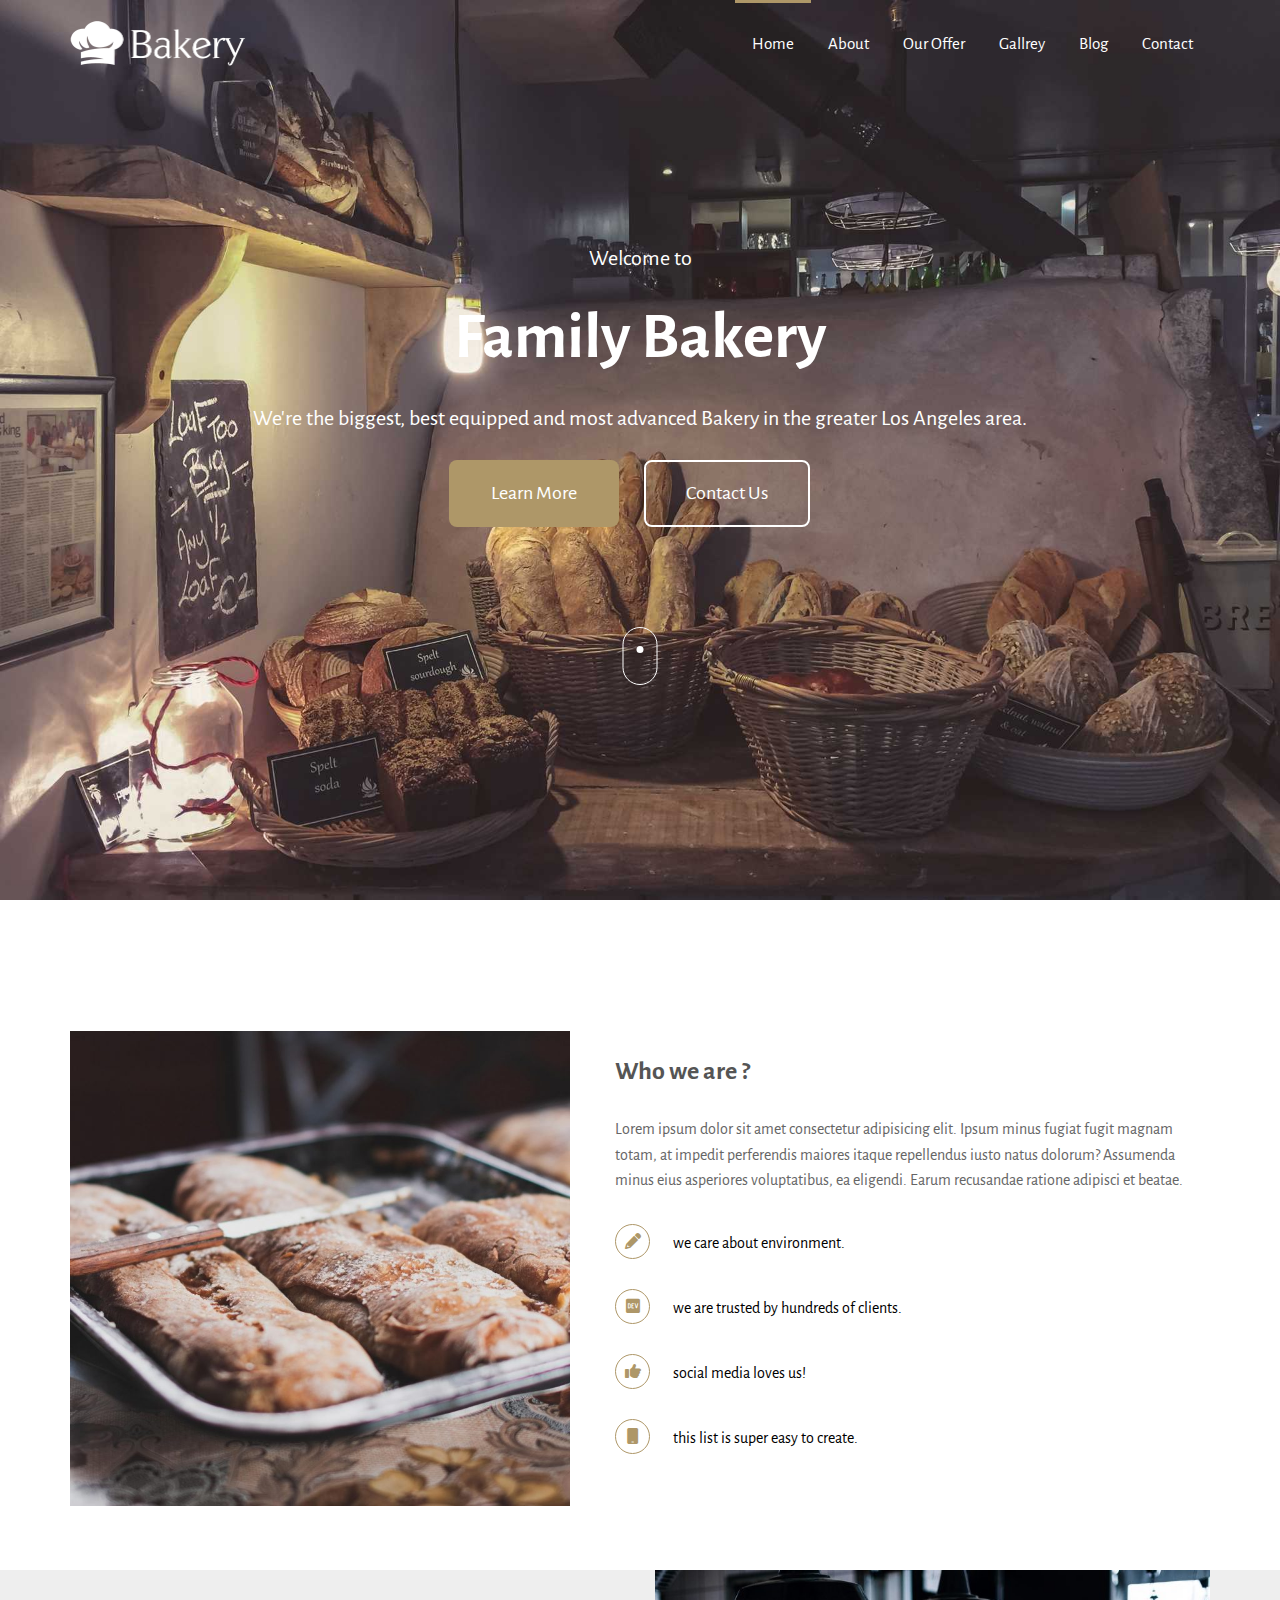
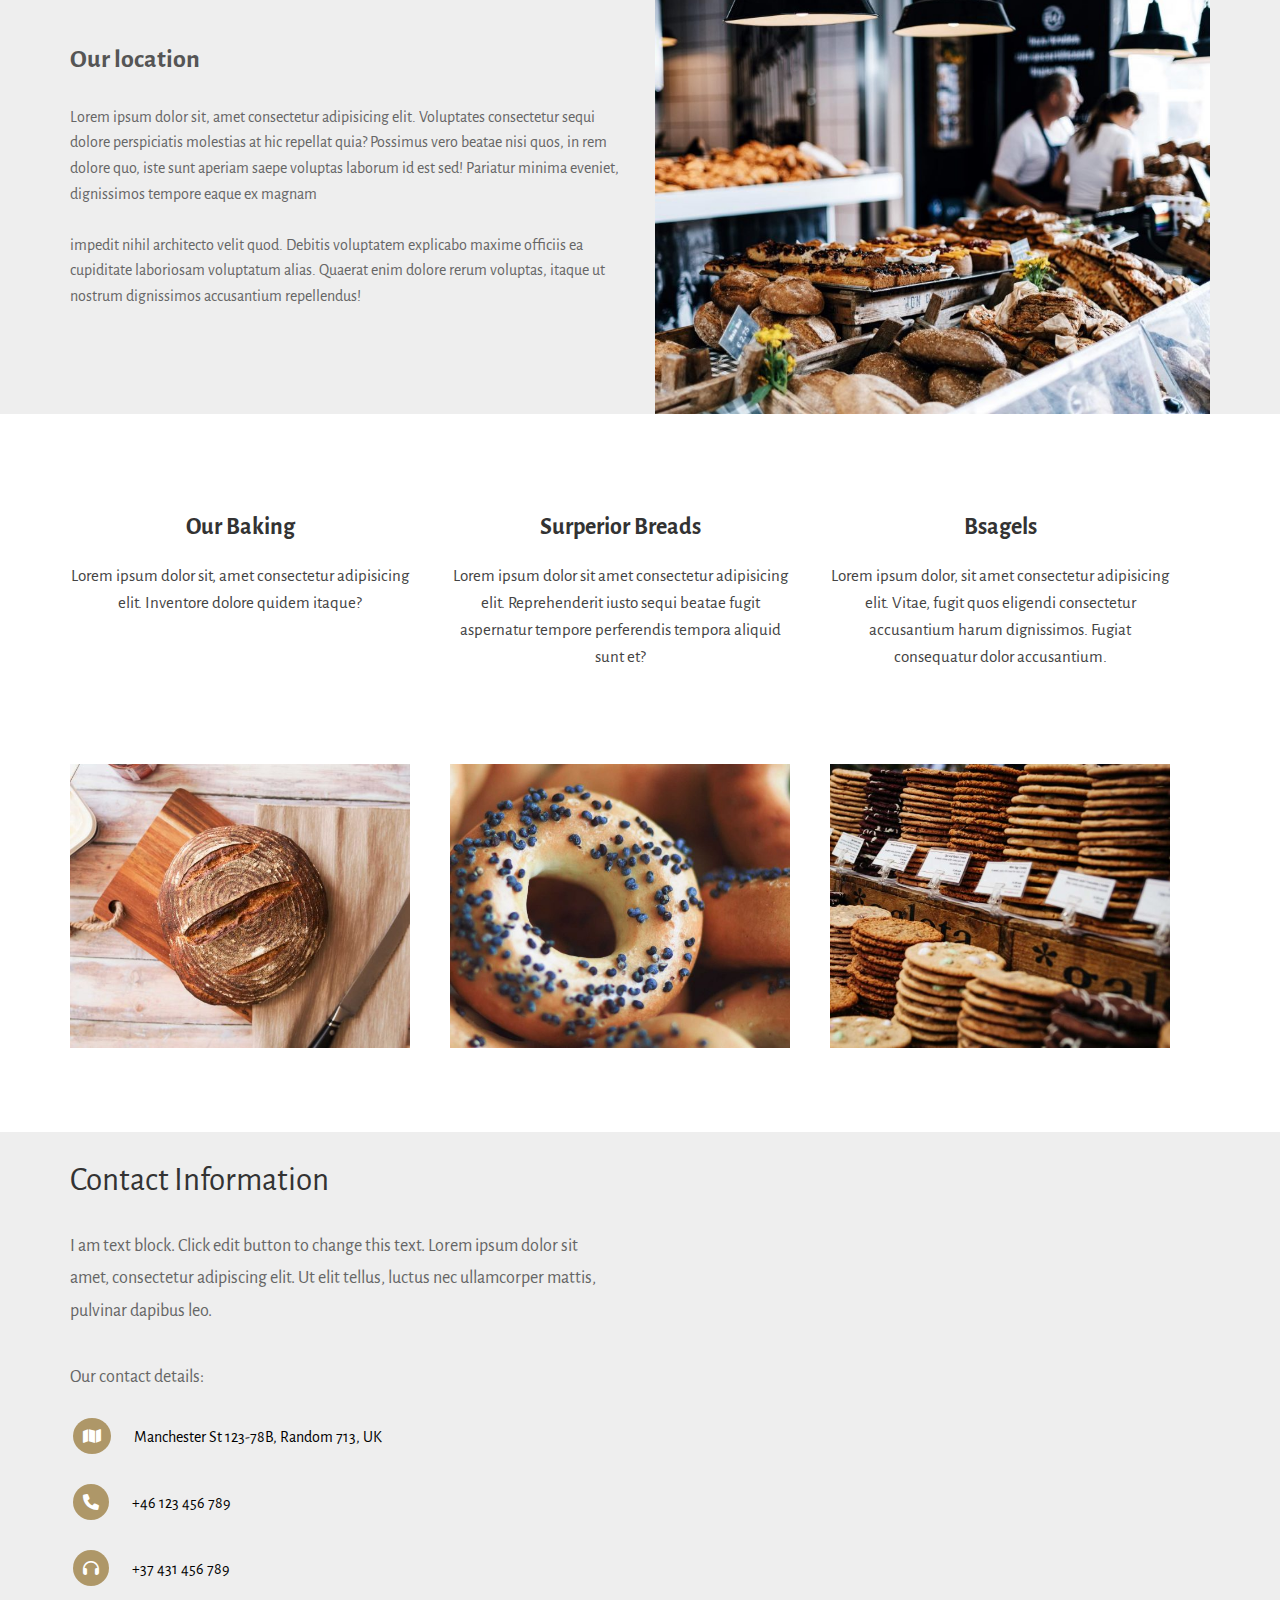
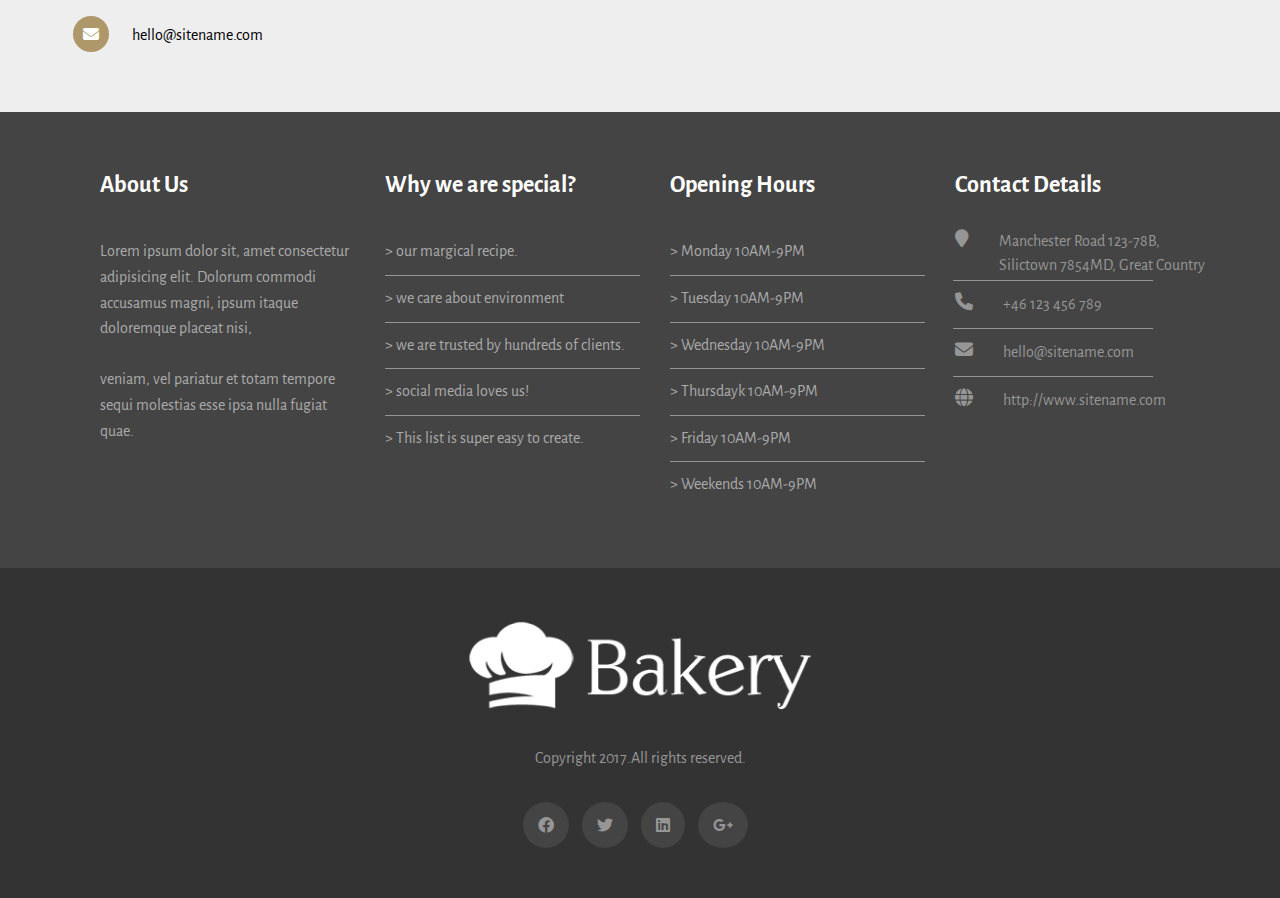
<file: index.html>
<!DOCTYPE html>
<html lang="en">
<head>
    <meta charset="UTF-8">
    <meta http-equiv="X-UA-Compatible" content="IE=edge">
    <meta name="viewport" content="width=device-width, initial-scale=1.0">
    <link rel="stylesheet" href="css/all.min.css">
    <link rel="stylesheet" href="css/main.css">
    <link rel="stylesheet" href="css/normalize.css">
    <link rel="preconnect" href="https://fonts.googleapis.com">
<link rel="preconnect" href="https://fonts.gstatic.com" crossorigin>
<link href="https://fonts.googleapis.com/css2?family=Alegreya+Sans:ital,wght@0,300;0,400;0,500;0,700;0,800;0,900;1,100;1,500;1,700;1,800;1,900&family=Montserrat:ital,wght@0,200;0,300;0,400;0,500;0,600;0,700;0,800;1,300;1,400;1,800&family=Source+Sans+Pro:ital,wght@0,200;0,400;0,600;0,700;1,200;1,300;1,400;1,600&display=swap" rel="stylesheet">



    <title>Engage Bakery</title>
    <link rel="icon" href="images/dark.png">
</head>
<body>

<div class="header">
    <div class="container">
     
            <div class="logo">
                <img src="images/bakery-light-1.png" alt="logo" >
            </div>
    
            <div class="icon">
                <i class="fa-solid fa-bars menu"></i>
    
                <div class="nav-icon">
    
                    <ul class="nav">
                        <li class="active"><a href="#Home">Home</a></li>
                        <li><a href="about.html" >About</a></li>
                        <li><a href="#Ouroffer">Our Offer</a></li>
                        <li><a href="#Gallrey">Gallrey</a></li>
                        <li><a href="#Blog" class="blg">Blog
                            <ul class="none">
                                <li>
                                    <a href="#">Blog Index</a>
                                </li>
                                <li>
                                    <a href="#">Simple Post</a>
                                </li>
                                <li>
                                    <a href="#">Gallrey Post</a>
                                </li>
                                <li>
                                    <a href="#">Baic Post</a>
                                </li>
                            </ul>
                        </a></li>
                        <li><a href="#Contact" class="cont">Contact</a></li>
                    </ul>
                </div>
            </div>

 
    </div>
</div>
<div class="land">
  <div class="container">
    <div class="text">
        <p>Welcome to
        </p>
        <h2>Family Bakery
        </h2>
        <p>We're the biggest, best equipped and most advanced Bakery in the greater Los Angeles area.</p>
      </div>
      <div class="button">
        <button>Learn More</button>
        <button>Contact Us</button>
      </div>
  </div>
  <div class="inamy">
  </div>
  </div>
  <div class="section">
   <div class="container">
    <div class="img">
        <img src="images/alexandru-stavrica-170390-800x760.jpg" alt="Bakery-img">
    </div>
    <div class="info">
        <div class="txt">
            <h3>Who we are ?</h3>
    <p>Lorem ipsum dolor sit amet consectetur adipisicing elit. Ipsum minus
         fugiat fugit magnam totam, at impedit perferendis maiores itaque repellendus iusto 
        natus dolorum? Assumenda minus eius asperiores voluptatibus, ea eligendi. Earum recusandae ratione adipisci et beatae.</p>
        </div>
        <div class="icon">
           <div class="one-line">
            <i class="fa-solid fa-pencil"></i>
            <span>we care about environment.</span>
           </div>
            <div class="one-line">
                <i class="fa-brands fa-dev"></i>
                <span>we are trusted by hundreds of clients.</span>
            </div>
           <div class="one-line">
            <i class="fa-solid fa-thumbs-up"></i>
            <span>social media loves us!
            </span>
           </div>
           <div class="one-line">
            <i class="fa-solid fa-mobile"></i>
            <span>this list is super easy to create.</span>

           </div>
        </div>
    </div>
   </div>

  </div>
  <div class="location">
    <div class="container">
        <div class="text">
            <h3>Our location</h3>
            <p>Lorem ipsum dolor sit, amet consectetur adipisicing elit. Voluptates
                 consectetur sequi dolore perspiciatis molestias at hic repellat quia?
                  Possimus vero beatae nisi quos, in rem dolore quo, iste sunt aperiam saepe
                   voluptas laborum id est sed! Pariatur minima eveniet, dignissimos tempore 
                   eaque ex magnam <br> <br> impedit nihil architecto velit quod. Debitis voluptatem explicabo maxime officiis 
                ea cupiditate laboriosam voluptatum alias. Quaerat enim dolore rerum voluptas, 
                itaque ut nostrum dignissimos accusantium repellendus!</p>

        </div>
        <div class="img">
            <img src="images/full-2-800x640.jpg" alt="cake-img">
        </div>
    </div>
  </div>
  <div class="breads">
   <div class="container">
    <div class="bread">
       <div class="tx"> <h3>Our Baking</h3>
        <p>Lorem ipsum dolor sit, amet consectetur adipisicing elit. Inventore dolore quidem itaque?</p></div>
       <div class="img"> <img src="images/ben-garratt-134774-600x500.jpg" alt=""></div>
    </div>
    <div class="bread">
      <div class="tx">
        <h3>Surperior Breads</h3>
        <p>Lorem ipsum dolor sit amet consectetur adipisicing elit. Reprehenderit iusto sequi beatae 
            fugit aspernatur tempore perferendis tempora aliquid sunt et?</p>
      </div>
            <div class="img">        <img src="images/stas-ovsky-123540-600x500.jpg" alt="">
            </div>
    </div>
    <div class="bread">
      <div class="tx">
        <h3>Bsagels</h3>
        <p>Lorem ipsum dolor, sit amet consectetur adipisicing elit. Vitae, fugit quos eligendi consectetur 
            accusantium harum dignissimos. Fugiat consequatur dolor accusantium.</p>
      </div>
            <div class="img"> <img src="images/clem-onojeghuo-206832-600x500.jpg" alt=""></div>
       
    </div>
   </div>
  </div>




  <!-- contact -->

<div class="contact">
    <div class="container">
        <div class="cont-info">
            <h2>Contact Information
            </h2>
            <p>I am text block. Click edit button to change this text. Lorem ipsum dolor sit amet, consectetur adipiscing elit. Ut elit tellus, luctus nec ullamcorper mattis, pulvinar dapibus leo.</p>

            <h5>Our contact details:

            </h5>
            <ul>
              
                   <li> <i class="fa-solid fa-map"></i>
                    <span class="icon-list-text">Manchester St 123-78B, Random 713, UK</span></li>
                
          
                <li> <i class="fa fa fa-phone bg-color-accent"></i>
                    <span class="icon-list-text">+46 123 456 789</span></li> 
                   
                   
                
               
                    <li><i class="fa fa fa-headphones bg-color-accent"></i>
                        <span class="icon-list-text">+37 431 456 789</span></li>
             
                    <li><i class="fa-solid fa-envelope"></i>
                        <span class="icon-list-text">hello@sitename.com</span></li>
             
            </ul>
        

        </div>
        <div class="map">
            <iframe src="https://www.google.com/maps/embed?pb=!1m18!1m12!1m3!1d3456.638606160201!2d31.260187185073594!3d29.961072081912683!2m3!1f0!2f0!3f0!3m2!1i1024!2i768!4f13.1!3m3!1m2!1s0x14584782ead906cd%3A0x6feb36b41789dfff!2sRoute%20academy!5e0!3m2!1sar!2seg!4v1660404290656!5m2!1sar!2seg" width="600" height="450" style="border:0;" allowfullscreen="" loading="lazy" referrerpolicy="no-referrer-when-downgrade"></iframe>

        </div>
    </div>
</div>

  <div class="footer">
    <div class="container">
        <div class="foot">
         <div class="content">
            <h2>About Us</h2>
            <p>  Lorem ipsum dolor sit, amet consectetur adipisicing elit. Dolorum commodi accusamus magni, ipsum itaque doloremque placeat nisi,
              <br> <br>
               veniam, vel pariatur et totam tempore sequi molestias esse ipsa nulla fugiat quae.</p>
         </div>
        
     
            <div class="content">
                <h2>Why we are special?</h2>
                <p> > our margical recipe.</p>
                <p> > we care about environment</p>
                <p> > we are trusted by hundreds of clients.</p>
                <p> > social media loves us!</p>
                <p> > This list is super easy to create.</p>
                

            </div>
            <div class="content">
                <h2>Opening Hours</h2>
                <p> > Monday 10AM-9PM</p>
                <p> > Tuesday 10AM-9PM</p>
                <p> > Wednesday 10AM-9PM</p>
                <p> > Thursdayk 10AM-9PM</p>
                <p> > Friday 10AM-9PM</p>
                <p> > Weekends 10AM-9PM</p>
              
    
            </div>
            <div class="content">
                <h2>Contact Details </h2>
                <div class="widget"><i class="fa fa-map-marker"></i><span>Manchester Road 123-78B, Silictown 7854MD, Great Country</span></div><div class="widget"><i class="fa fa-phone"></i><span><a href="tel:+46 123 456 789">+46 123 456 789</a></span></div><div class="widget"><i class="fa fa-envelope"></i><span><a href="mailto:http://hello@sitename.com" class="accent-hover">hello@sitename.com</a></span></div><div class="widget"><i class="fa fa-globe"></i><span><a href="http://www.sitename.com" class="accent-hover">http://www.sitename.com</a></span></div>		

               
            </div>
        </div>
    </div>
  </div>
  <div class="end-footer">
    <div class="container">
        <img src="images/bakery-light-1.png" alt="">
        <p>Copyright 2017.All rights reserved.
        </p>
        <div class="icn">
            <i class="fa-brands fa-facebook"></i>
                <i class="fa-brands fa-twitter"></i>
                <i class="fa-brands fa-linkedin"></i>
               
                <i class="fab fa-google-plus-g"></i>
        </div>

    </div>
  </div>

</body>
</html>
</file>
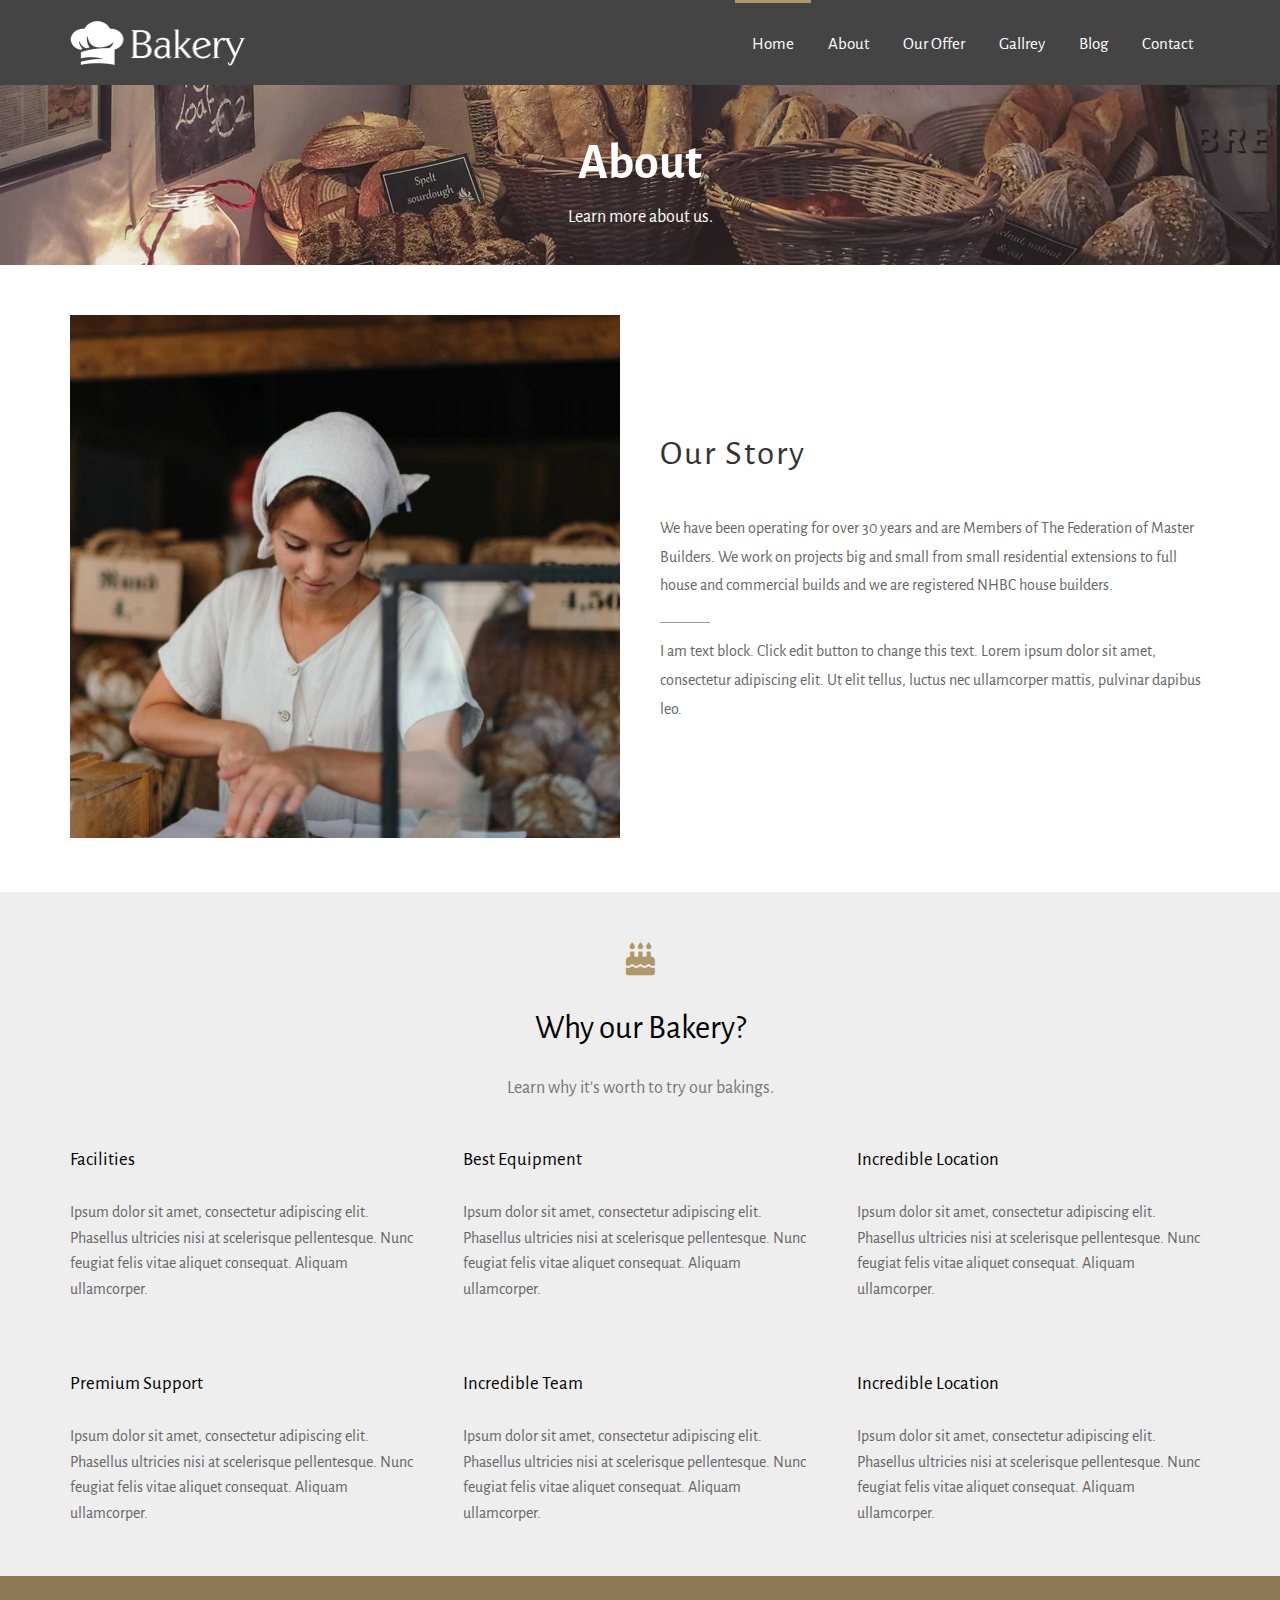
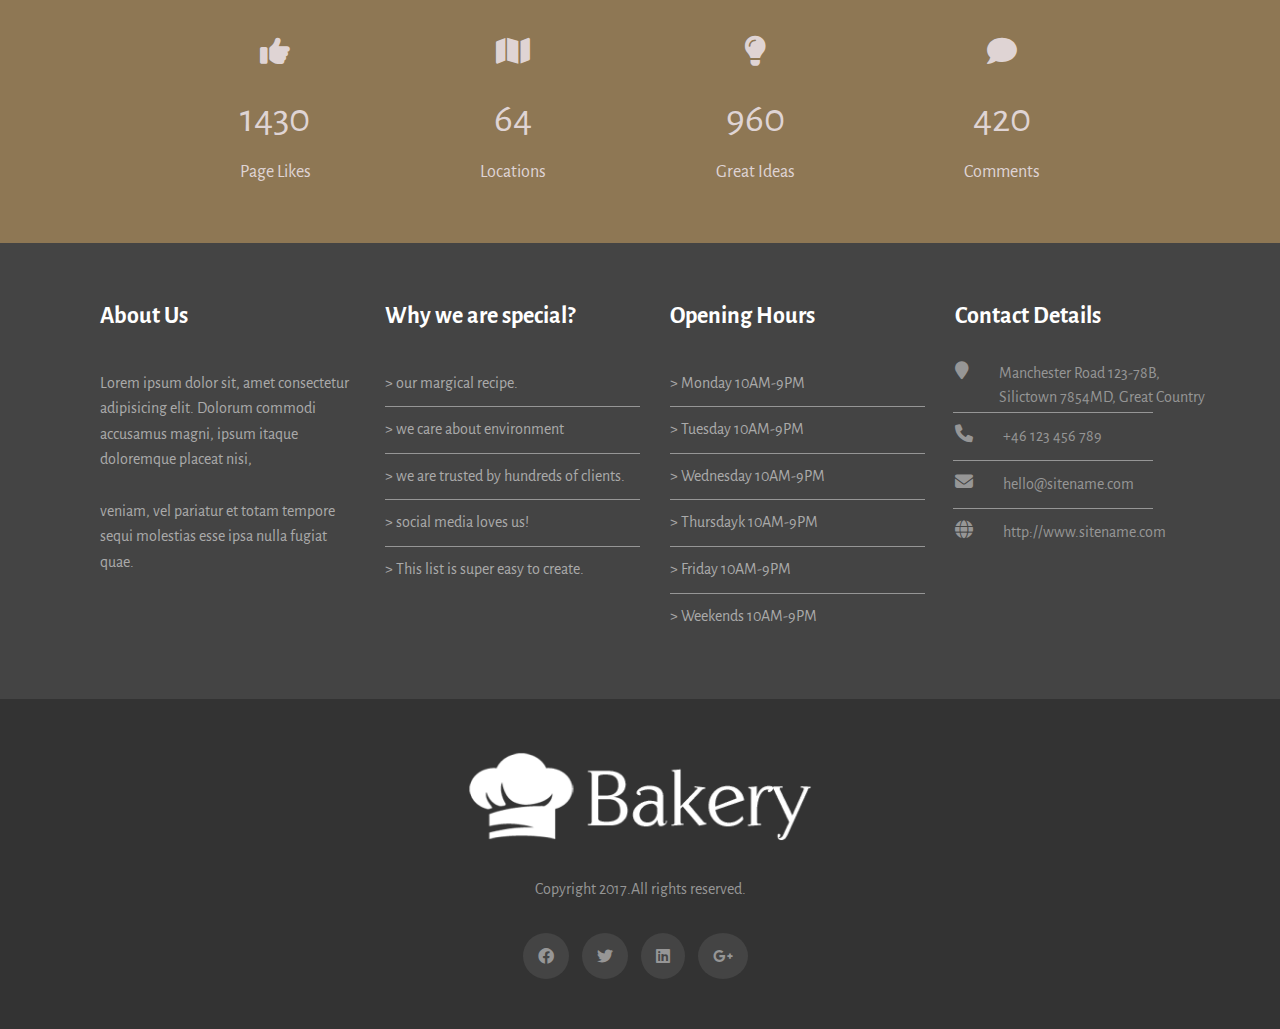
<file: about.html>
<!DOCTYPE html>
<html lang="en">
<head>
    <meta charset="UTF-8">
    <meta http-equiv="X-UA-Compatible" content="IE=edge">
    <meta name="viewport" content="width=device-width, initial-scale=1.0">
    <link rel="stylesheet" href="css/all.min.css">
    <link rel="stylesheet" href="css/main.css">
    <link rel="stylesheet" href="css/normalize.css">
    <link rel="preconnect" href="https://fonts.googleapis.com">
<link rel="preconnect" href="https://fonts.gstatic.com" crossorigin>
<link href="https://fonts.googleapis.com/css2?family=Alegreya+Sans:ital,wght@0,300;0,400;0,500;0,700;0,800;0,900;1,100;1,500;1,700;1,800;1,900&family=Montserrat:ital,wght@0,200;0,300;0,400;0,500;0,600;0,700;0,800;1,300;1,400;1,800&family=Source+Sans+Pro:ital,wght@0,200;0,400;0,600;0,700;1,200;1,300;1,400;1,600&display=swap" rel="stylesheet">



    <title>Engage Bakery</title>
    <link rel="icon" href="images/dark.png">
</head>
<body>
    <div class="header second">
        <div class="container">
         
                <div class="logo">
                    <img src="images/bakery-light-1.png" alt="logo" >
                </div>
        
                <div class="icon">
                    <i class="fa-solid fa-bars menu"></i>
        
                    <div class="nav-icon">
        
                        <ul class="nav">
                            <li class="active"><a href="index.html">Home</a></li>
                            <li><a href="about.html" >About</a></li>
                            <li><a href="#Ouroffer">Our Offer</a></li>
                            <li><a href="#Gallrey">Gallrey</a></li>
                            <li><a href="#Blog" class="blg">Blog
                                <ul class="none">
                                    <li>
                                        <a href="#">Blog Index</a>
                                    </li>
                                    <li>
                                        <a href="#">Simple Post</a>
                                    </li>
                                    <li>
                                        <a href="#">Gallrey Post</a>
                                    </li>
                                    <li>
                                        <a href="#">Baic Post</a>
                                    </li>
                                </ul>
                            </a></li>
                            <li><a href="#Contact" class="cont">Contact</a></li>
                        </ul>
                    </div>
                </div>
    
     
        </div>
    </div>
    <div class="land-about">
        <div class="container">
            <div class="ttx">
                <h2>About</h2>
                <p>Learn more about us. </p>
            </div>
        </div>

    </div>
    <div class="our-story">
        <div class="container">
            <div class="img">
                <img src="images/Screenshot 2022-08-14 180339.png" alt="">
            </div>
            <div class="text">
                <h2>Our Story
                </h2>
                <p>We have been operating for over 30 years and are Members of The Federation of Master Builders. We work on projects big and small
                    from small residential extensions to full house and commercial builds and we are registered NHBC house builders.</p> <br> <br>
                    <p>I am text block. Click edit button to change this text. Lorem ipsum dolor sit amet, consectetur adipiscing elit.
                         Ut elit tellus, luctus nec ullamcorper mattis, pulvinar dapibus leo.</p>
            </div>
            
        </div>
    </div>
    <div class="why-bakery-about">
        <div class="container">
            <div class="componetn">
                <i class="fa-solid fa-cake-candles"></i>
                <h3>Why our Bakery?
                </h3>
                <p>Learn why it's worth to try our bakings.
                </p>
            </div>
            <div class="info">
                <div class="card">
                    <h3>Facilities </h3>
                    <p>Ipsum dolor sit amet, consectetur adipiscing elit. Phasellus ultricies nisi at 
                        scelerisque pellentesque. Nunc feugiat felis vitae aliquet consequat. Aliquam ullamcorper.</p>
                </div>
                <div class="card">
                    <h3>Best Equipment
                    </h3>
                    <p>Ipsum dolor sit amet, consectetur adipiscing elit. Phasellus ultricies nisi at 
                        scelerisque pellentesque. Nunc feugiat felis vitae aliquet consequat. Aliquam ullamcorper.</p>
                </div>
                <div class="card">
                    <h3>Incredible Location
                    </h3>
                    <p>Ipsum dolor sit amet, consectetur adipiscing elit. Phasellus ultricies nisi at 
                        scelerisque pellentesque. Nunc feugiat felis vitae aliquet consequat. Aliquam ullamcorper.</p>
                </div>
                <div class="card">
                    <h3>Premium Support</h3>
                    <p>Ipsum dolor sit amet, consectetur adipiscing elit. Phasellus ultricies nisi at 
                        scelerisque pellentesque. Nunc feugiat felis vitae aliquet consequat. Aliquam ullamcorper.</p>
                </div>
                <div class="card">
                    <h3>Incredible Team </h3>
                    <p>Ipsum dolor sit amet, consectetur adipiscing elit. Phasellus ultricies nisi at 
                        scelerisque pellentesque. Nunc feugiat felis vitae aliquet consequat. Aliquam ullamcorper.</p>
                </div>
                <div class="card">
                    <h3>Incredible Location</h3>
                    <p>Ipsum dolor sit amet, consectetur adipiscing elit. Phasellus ultricies nisi at 
                        scelerisque pellentesque. Nunc feugiat felis vitae aliquet consequat. Aliquam ullamcorper.</p>
                </div>
            </div>
        </div>
    </div>
    <div class="motion">
        <div class="container">
            <div class="line">
                <i class="fa-solid fa-thumbs-up"></i>
                <span>1430</span>
                <p>Page Likes</p>
            </div>
            <div class="line">
                <i class="fa-solid fa-map"></i>
                <span>64</span>
                <p>Locations</p>
            </div>
            <div class="line">
                <i class="fa-solid fa-lightbulb"></i>
                <span>960</span>
                <p>Great Ideas</p>
            </div>
            <div class="line">
                <i class="fa-solid fa-comment"></i>
                <span>420</span>
                <p>Comments</p>
            </div>
        </div>
    </div>
    <div class="footer">
        <div class="container">
            <div class="foot">
             <div class="content">
                <h2>About Us</h2>
                <p>  Lorem ipsum dolor sit, amet consectetur adipisicing elit. Dolorum commodi accusamus magni, ipsum itaque doloremque placeat nisi,
                  <br> <br>
                   veniam, vel pariatur et totam tempore sequi molestias esse ipsa nulla fugiat quae.</p>
             </div>
            
         
                <div class="content">
                    <h2>Why we are special?</h2>
                    <p> > our margical recipe.</p>
                    <p> > we care about environment</p>
                    <p> > we are trusted by hundreds of clients.</p>
                    <p> > social media loves us!</p>
                    <p> > This list is super easy to create.</p>
                    
    
                </div>
                <div class="content">
                    <h2>Opening Hours</h2>
                    <p> > Monday 10AM-9PM</p>
                    <p> > Tuesday 10AM-9PM</p>
                    <p> > Wednesday 10AM-9PM</p>
                    <p> > Thursdayk 10AM-9PM</p>
                    <p> > Friday 10AM-9PM</p>
                    <p> > Weekends 10AM-9PM</p>
                  
        
                </div>
                <div class="content">
                    <h2>Contact Details </h2>
                    <div class="widget"><i class="fa fa-map-marker"></i><span>Manchester Road 123-78B, Silictown 7854MD, Great Country</span></div><div class="widget"><i class="fa fa-phone"></i><span><a href="tel:+46 123 456 789">+46 123 456 789</a></span></div><div class="widget"><i class="fa fa-envelope"></i><span><a href="mailto:http://hello@sitename.com" class="accent-hover">hello@sitename.com</a></span></div><div class="widget"><i class="fa fa-globe"></i><span><a href="http://www.sitename.com" class="accent-hover">http://www.sitename.com</a></span></div>		
    
                   
                </div>
            </div>
        </div>
      </div>
      <div class="end-footer">
        <div class="container">
            <img src="images/bakery-light-1.png" alt="">
            <p>Copyright 2017.All rights reserved.
            </p>
            <div class="icn">
                <i class="fa-brands fa-facebook"></i>
                    <i class="fa-brands fa-twitter"></i>
                    <i class="fa-brands fa-linkedin"></i>
                   
                    <i class="fab fa-google-plus-g"></i>
            </div>
    
        </div>
      </div>
</body>
</html>
</file>
<file: css/main.css>
* {
    -webkit-box-sizing: border-box;
    -moz-box-sizing: border-box;
    box-sizing: border-box;
    margin: 0;
} 
html {
    scroll-behavior: smooth;
}
:root {
    --main-color: #AE9768;
    --secondery-color: #2c4755;
}
body {
    font-family: "Alegreya Sans";
    /* overflow-x: hidden; */
}
i {
    cursor: pointer;
}

.container {
    padding-left: 15px;
    padding-right: 15px;
    margin-left: auto;
    margin-right: auto;
}
@media (min-width: 768px) {

.container {
    width: 750px;
}
}
@media (min-width: 992px) {

.container {
    width: 970px;
}
}
@media (min-width: 1200px) {

.container {
    width: 1170px;
}

}
.header {
    background-image: url(../images/drew-coffman-1872.jpg);
    background-size: cover;
    height: 100vh;
}
.second {
    background-color: #444;
    background-image: none;
    height: auto;
   
  
}
.header .container {
    display: flex;
    justify-content: space-between;
    align-items: center;
    height: 85px;
   
}
.header .container .logo {
    height: 85px;
    align-items: center;
    display: flex;
    justify-content: center;
}
.header .container img {

    width: 176px;
    height: 48px;
    z-index: 22;
}

.header .container   .nav{
    display: flex;
    justify-content: center;
    align-items: center;
    position: relative;
    z-index: 102;
  
}

@media (max-width:991px) {
    .header .container  .nav {
        display: none;    }
}

.header .container .nav-icon li {
    list-style: none;
    height: 85px;
    /* baseline-shift: 85px; */
    display: flex;
    align-items: center;
    justify-content: center;
    margin: 0;
    transition: .3s;
    position: relative;
    border-top: 3px solid transparent;


  
}
.header .container .nav-icon li a {
    text-decoration: none;
    padding: 0 17px;
    color: white;
    font-size: 17px;
    transition: .3s;
    height: 85px;
    display: flex;
    justify-content: center;
    align-items: center;
   
}

    /* position: relative; */


.header .container .nav-icon .active {
    border-top: 3px solid var(--main-color);
    /* color: red; */
    /* z-index: -1; */

}



 ul .none  {
    background-color:#58451f;
    /* display: none; */
    position: absolute;
    top: 81px;
    width: 190px;
    left: 0;
    display: none;
    transition: .3s;
    z-index: 55;
}
.header .container .nav-icon li:hover  {
    border-top: 3px solid var(--main-color);
  
    
}

.header .container .nav-icon .none  li {
    height: 50px;
    border: none;
}
.header .container .nav-icon .none  a{
    position: absolute;
    left: -38px;
    color: #eee;
    transition: .3s;
    height: auto;
   
}
.header .container .nav-icon .none a:hover {
    /* color: var(--main-color); */
    color: white;
    width: 125%;
    height: 65%;
  
    background-color:#AE9768;
    display: flex;
    justify-content: flex-start;
  
  
}
.header .container .nav-icon li a:hover {
    color: var(--main-color);

}

.header .container ul li a:hover + .none ,
  .none:hover {
   
   display: unset;
   transition: .3s;
   



    
}
.header .menu {
    position: absolute;
    left: 80%;
    font-size: 26px;
    color: white;
    top: 5%;
    z-index: 111;
    /* display: none; */
}
@media (min-width: 991px) {
    .header .menu {
        display: none;
    }
  
}

@media (max-width: 991px) {
 
    .header .menu:hover + .nav-icon .nav ,
    .nav-icon .nav:hover{
        display: block;
        position: absolute;
        /* position: absolute; */
        top: 0;
        background-color: white;
        left: 0;
        width: 100%;
        height: 630px;
        top: 45px;
        transition: .3s;
        overflow: hidden;

    }
    /* @media (max-width: 767px) {
 
        .header .menu:hover + .nav-icon .nav ,
        .nav-icon .nav:hover{ 
           overflow: hidden;
        }
    } */
    /* .header .menu:hover {
        color: black;
    } */
    .header .container .nav-icon li:hover ,
    .header .container .nav-icon .active   {
        border-top: transparent;
      
        
    }
    .header .container .nav-icon li a {
    
        position: absolute;
        left: 0;
        color: black;
        /* border-bottom: 2px solid red; */
        /* top: 100%; */
}
.header .container .nav-icon li a::after {
    content: "";
    position: absolute;
    background-color: rgb(206, 201, 201);
    width: 800px;
    height: .3px;
    left: 0;
    top: 80px;

}
.header .container .nav-icon .none  a::after {
    content: "";
    position: absolute;
    background-color: transparent;
 
}
.header .container ul li a:hover + .none ,
  .none:hover {
   
   
    display: block;
        position: absolute;
        /* position: absolute; */
        top: 10px;
        background-color: white;
        left: 0;
        width: 80%;
        height: 200px;
        top: 55px;
        transition: .3s;



    
}
.header .container .nav-icon .none a {
color: black;
padding-left: 40px;
background-color: transparent;
/* width: 100%; */

}
.header .container .nav-icon .none a:hover {
   
    background-color: transparent;
    /* position: relative;
    z-index: -1; */
    color: var(--main-color);
    
}

}

.land {
    position: relative;
    top: -76vh;
    text-align: center;
}
.land p {
    color: #fff;
    font-size: 22px;
    line-height: 2;
    margin: 20px;
}

.land h2 {
    font-size: 66px;
    margin: 0;
    /* font-weight: 800; */
    color: #fff;
}
.land button {
    padding: 20px 40px;
    outline: none;
    border: 2px solid white;
    border-radius: 8px;
    margin-right: 22px;
    transition: .3s;
}
.land button:first-child {
    font-size: 20px;
    background-color:var(--main-color);
    color: white;
    border: 2px solid transparent;

}
.land button:first-child:hover {
    background-color:white;
    color: black;
}
.land button:last-child {
    color: white;
    font-size: 20px;
    background-color: transparent;
  

}
.land button:last-child:hover {
    background-color: white;
    color: black;
   
}
@media (max-width: 767px){
    .land {
        position: relative;
        top: -81vh;
        text-align: center;
    }
    .land h2 {
        font-size: 53px; }
        .land button {
            padding: 15px 30px;  }
            
}
.inamy {
    width: 35px;
    height: 58px;
    border: 1px solid white;
    background-color: transparent;
    position: absolute;
    border-radius: 30px;
    left: 50%;
    bottom: -158px;
    transform: translateX(-50%);
}

.inamy::before {
    content: "";
    width: 7px;
    height: 7px;
    /* border: 5px solid black; */
    /* color: green; */
    background-color: white;
    /* z-index: 55; */
    position: absolute;
    top: 18px;
    left: 13px;
    border-radius: 50%;
    animation-name: bolts;
    animation-duration: 2s;
    /* animation-delay: 1s; */
    animation-iteration-count: infinite;
    transition: .3s;
}
@keyframes bolts {
    form {
        transform: translateY(-20px);
       opacity: 0;
    }
    to {
        transform: translateY(-10px);
        opacity: 0;
    }
    from {
        transform: translateY(-10px);
        /* opacity: 1; */

    }
    to {
        transform: translateY(25px);
        /* opacity: 1; */
    }
  
}

@media (max-width: 767px) {
    .land button {
     
        position: relative;
        outline: none;
        border: 2px solid white;
        border-radius: 8px;
        margin-right: 22px;
        transition: .3s;
        top: 50px;
    }
    .inamy {
        bottom: -215px;
    }
    .land p {
        font-size: 19px;
        line-height: 1.8;
    }
}
.section  {
    margin-top: -180px;
    margin-bottom: 60px;
}
.section .container {
    
    display: flex;
    justify-content: space-between;
    align-items: center;
}
.section .container .img {

/* width: 50%; */
}
.section .container img{

  max-width: 500px;

}
.section .container .info {

margin-left: 45px;
}
.txt h3 {

    font-size: 26px;
    color: #555;
    margin: 0 0 30px;
}
.txt p {

    line-height: 1.6;
    color: #666;
    margin-bottom: 30px;
}
.section .container .info i {

    color: var(--main-color);
    width: 35px;
    height: 35px;
    border: 1px solid;
    text-align: center;
    /* display: flex; */
    align-items: center;
    justify-content: center;
    display: inline-flex;
    border-radius: 50%;
    margin-bottom: 30px;
    margin-right: 20px;
    transition: .3s;
}
@media (max-width: 991px) {
    .section .container img{

        max-width: 380px;
        height: 500px;
      
      }
      .section {
        margin-top: -230px;
      }
      .section .container .info i {
        
        width: 30px;
        height: 30px;
       
       
        margin-bottom: 20px;
        margin-right: 5px;
    }
}
.section .container .info i:hover {
    background-color: #ddd;
}
@media (max-width: 991px) { 
    .section .container {
        display: flex;
        flex-direction: column;
    }
    .section .container .info {
       
        margin-top: 40px;
    }
}
.location {
    background-color: #eee;
}
.location .container {
    display: flex;
    justify-content: space-between;
    align-items: center;
}
.location .container .text {
  width: 50%;
  margin-right: 30px;
}
.location .container .img{
 width: 50%;
}
.location .container img{
 width: 100%;
 vertical-align: bottom;
}
.location .text h3 {

    font-size: 26px;
    color: #555;
    margin: 0 0 30px;
}
.location .text p {

    line-height: 1.6;
    color: #666;
    margin-bottom: 30px;
}
@media (max-width: 991px) {
    .location .container {
        display: flex;
        flex-direction: column;
    }
    .location .container .text {
        width: 100% ;
        padding: 30px 20px;
      }
      .location .container .img{
       width: 100%;
      }
      .location .container img{
       width: 100%;
      }
}
.breads {
    margin: 80px 0;
}
.breads .container {
display: flex;
justify-content: space-between;
align-items: center;
}
.breads .container .bread {
    width: calc(100% / 3);
    margin-right: 40px;
    text-align: center;
}
/* .bread .img {
    display: flex;
    justify-content: center;
    align-items: center;
   
} */
.bread img {

width: 100%;
}
.bread h3 {
    margin: 20px 0;
    font-size: 24px;
    color: #333;
}
.bread p {
    line-height: 1.6;
    color: #444;
    font-size: 17px;
    /* margin-bottom: 50px; */
}
.tx {
height: 250px;
}
@media (max-width: 767px) {
    .breads .container {
        display: flex;
        flex-direction: column;
        

      
        }
        .breads .container .bread {
            width: 100%;
            padding-bottom: 50px ;
            text-align: center;
            margin: auto;
        }
        .tx {
            height: auto;
           }
           .bread p {
            margin-bottom: 40px;
           }
}



/* contact */
.contact {
    padding: 30px 0;
    background-color: #eee;
}
.contact .container {
    display: flex;
    justify-content: space-between;
}
.contact .container .cont-info {
    width: 50%;
}
.contact .container .map {
    width: 50%;
}
.contact .container iframe {
    width: 100%;
}
.contact .container h2{
    color: #333;
    font-weight: normal;
    font-size: 33px;
    margin-bottom: 30px;
}
.contact .container p{
    line-height: 1.8;
    font-size: 18px;
    color: #666;
    margin-right: 30px;
    margin-bottom: 40px;
}
.contact .container h5{
    color: #666;
    font-size: 18px;
    font-weight: normal;
    margin-bottom: 30px;
}
.contact .container li{
    list-style: none;
    margin: 30px -37px;
}
.contact .container i{
    background-color: var(--main-color);
    padding: 10px;
    /* display: flex; */
    margin-right: 20px;
    color: white;
    border-radius: 50%;
}
@media (max-width:767px) {
    .contact .container {
        display: flex;
        flex-direction: column;
        margin: auto;
    }
    .contact .container .map {
        width: 88%;
        margin: auto;
    }
    .contact .container .cont-info {
        width: 88%;
        margin: auto;
    }
}

/* footer */
.footer {
    padding: 60px 0;
    background-color: #444;
}
.footer .container {
    
}
.footer .container .foot {
display: flex;
}
.footer .container .content {
    margin-left: 30px;
    width: calc(100% / 4);
}
.foot h2 {
    
    color: white;
    margin-bottom: 30px;

}
.foot p {
    color: #aaa;
    line-height: 1.6;
    max-width: 397px;
   
    padding: 10px 0 ;
}
.foot p:not(:last-child) {
    border-bottom: 1px solid #969696;
}
.widget {
    display: flex;
    
}
.widget span:first-of-type {
    color: #969696;
    line-height: 1.5;
    margin-bottom: 15px;
}
.widget a {
    text-decoration: none;
    color: #969696;
    position: relative;
}
.widget a::before {
    content: "";
    position: absolute;
    width: 200px;
    height: 1px;
    background-color: #969696;
    top: -16px;
    left: -50px;
    overflow-x: hidden;
}

@media (max-width:767px) {
    .widget a::before {
        width: 300px;
    }
}
@media (max-width:991px) {
    .widget a::before {
        width: 300px;
    }
}
.widget i {
    font-size: 18px;
    color: #969696;
    padding-right: 30px;
    margin-bottom: 30px;
}
/* .line {
    
    border-bottom: 1px solid #969696;
    padding: 15px 0;
    color: #969696;
}
.widget i {
    margin-right: 10px;
    color: #969696;

} */

@media (max-width: 991px) {
    .footer .container .foot {
        display: grid;
        grid-template-columns: repeat(2,minmax(200px,1fr));
        }
        .footer .container .content {
            margin-left: 30px;
            width: 90%;
            padding-bottom: 50px;
        }
}
@media (max-width: 767px) {
    .footer .container .foot {
        display: grid;
        grid-template-columns: repeat(1,minmax(200px,1fr));
        }
        .footer .container .content {
            margin-left: 30px;
            width: 90%;
            padding-bottom: 50px;
        }
}
.end-footer {
    background-color: #333;
    padding: 50px;
}
.end-footer .container {
    text-align: center;
    width: 100%;
}
.end-footer .container img{
    width: 30%;
}
@media (max-width:767px) {
    .end-footer .container img{
        width: 70%;
    }
}
.end-footer p {
    color: #969696;
    padding: 30px;
    line-height: 1.6;
}
.end-footer i {
    padding: 15px;
    color: #969696;
    background-color: #444;
    border-radius: 50%;
    margin-right: 10px;
    transition: .3s;
}
.end-footer i:nth-child(2):hover
 {
    background-color: #00ACED;
    color: #fff;
}
.end-footer i:nth-child(1):hover
 {
    background-color: #3B5998;
    color: #fff;
}
.end-footer i:nth-child(3):hover
 {
    background-color: #007BB5;
    color: #fff;
}
.end-footer i:nth-child(4):hover
 {
    background-color: #DD4B39;
    color: #fff;
}

/* 

About

*/

.land-about {
    background-image: url(../images/Screenshot\ 2022-08-14\ 175953.png);
    height: 180px;
    /* background-attachment: fixed; */
}
.land-about .container {

}
.land-about .container .ttx {
text-align: center;
padding-top: 50px;
color: #FFf;
}
.land-about .container .ttx h2 {
    font-size: 50px;
    margin-bottom: 14px;
    font-weight: bold;
}
.land-about .container .ttx p {
    font-size: 18px;

}
.our-story {
    padding: 50px 0;
}
.our-story .container{
display: flex;
}

.our-story .text{
    width: 50%;
    display: flex;
    flex-direction: column;
    /* align-items: center; */
    justify-content: center;
}
.our-story h2 {
    font-size: 35px;
    letter-spacing: 2px;
    margin-bottom: 40px;
    color: #333;
    font-weight: normal;
}
.our-story .text p{
   
    line-height: 1.8;
    color: #666;
}
.our-story .text p:nth-of-type(1) {
    position: relative;
}
.our-story .text p:nth-of-type(1)::after{
    content: "";
    position: absolute;
    width: 50px;
    /* top: 5px; */
    background-color: #999;
    height: 1px;
    left: 0;
    bottom: -23px;
}
.our-story .img{
width: 50%;
margin-right: 40px;
}
.our-story img{
width: 100%;

}
@media (max-width:767px) {
    .our-story .container{
        display: flex;
        flex-direction: column;
        }
        .our-story .text{
            width: 100%;
            }
            .our-story .img{
                width: 100%;
                margin-bottom: 50px;
                }
                .our-story img{
                width: 100%;
                
                }

}

.why-bakery-about {
padding: 50px 0;
background-color: #eee;
}
.why-bakery-about .container {

}
.why-bakery-about .componetn {
margin-bottom: 50px;
text-align: center;
}
.why-bakery-about .componetn i {
    color: var(--main-color);
    font-size: 33px;
    padding-bottom: 35px;
}
.why-bakery-about .componetn h3 {
    font-size: 33px;
    font-weight: normal;
    margin-bottom: 30px;
}
.why-bakery-about .componetn p {
    font-size: 18px;
    color: #777;
}
.why-bakery-about .info {
    display: grid;
    grid-template-columns: repeat(3,minmax(200px,1fr));
    gap: 70px 40px;
}
.why-bakery-about .info h3 {
    padding-bottom: 30px;
    font-weight: normal;
}
.why-bakery-about .info p {
    line-height: 1.6;
    color: #666;
}
@media(max-width: 767px) {
    .why-bakery-about .info {
        display: grid;
        grid-template-columns: repeat(1,minmax(200px,1fr));
      
    }
}
.motion {
    padding: 60px 0;
    
    background-color: #8E7754;
}
.motion .container {
    display: flex;
    justify-content: space-evenly;
    text-align: center;
    align-items: center;
}
.motion .line {
    display: flex;
    flex-direction: column;
    color: #dfd4d4;
}
.motion .line i {
  font-size: 30px;
  padding-bottom: 30px;
  transition: .3s;

}
.motion .line i:hover {
 
color: #fff;


}
.motion .line span {
   font-size: 40px;
   padding-bottom: 20px;
}
.motion .line p {
   font-size: 18px;
}
@media (max-width: 767px) {
    .motion .container {
        display: grid;
        grid-template-columns: repeat(2,minmax(100px,1fr));
        gap: 50px 0;
    }
}
</file>
